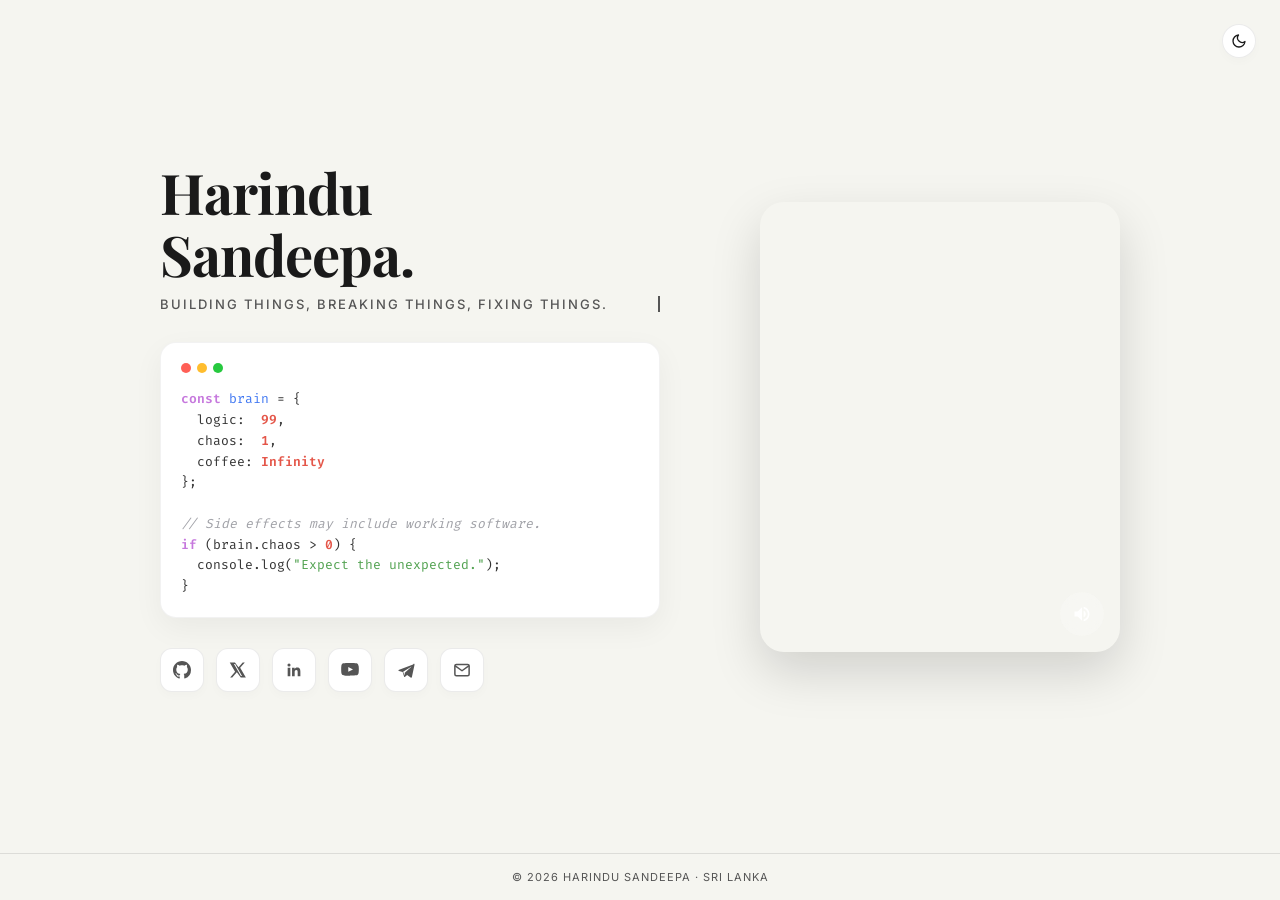
<file: index.html>
<!DOCTYPE html>
<html lang="en">
<head>
  <meta charset="UTF-8">
  <meta name="viewport" content="width=device-width, initial-scale=1.0">
  <title>Harindu Sandeepa</title>

  <link rel="preconnect" href="https://fonts.googleapis.com">
  <link rel="preconnect" href="https://fonts.gstatic.com" crossorigin>
  <link href="https://fonts.googleapis.com/css2?family=Inter:wght@400;500;600&family=Playfair+Display:wght@700&family=Fira+Code:wght@400;500&display=swap" rel="stylesheet">

  <link rel="stylesheet" href="style.css">
</head>
<body>

  <body>

  <!-- Add this Toggle Button right here -->
  <button id="themeToggle" class="theme-toggle" aria-label="Toggle Dark Mode">
    <!-- Sun Icon -->
    <svg class="sun-icon" viewBox="0 0 24 24" fill="none" stroke="currentColor" stroke-width="2" stroke-linecap="round" stroke-linejoin="round">
      <circle cx="12" cy="12" r="5"></circle>
      <line x1="12" y1="1" x2="12" y2="3"></line>
      <line x1="12" y1="21" x2="12" y2="23"></line>
      <line x1="4.22" y1="4.22" x2="5.64" y2="5.64"></line>
      <line x1="18.36" y1="18.36" x2="19.78" y2="19.78"></line>
      <line x1="1" y1="12" x2="3" y2="12"></line>
      <line x1="21" y1="12" x2="23" y2="12"></line>
      <line x1="4.22" y1="19.78" x2="5.64" y2="18.36"></line>
      <line x1="18.36" y1="5.64" x2="19.78" y2="4.22"></line>
    </svg>
    <!-- Moon Icon -->
    <svg class="moon-icon" viewBox="0 0 24 24" fill="none" stroke="currentColor" stroke-width="2" stroke-linecap="round" stroke-linejoin="round">
      <path d="M21 12.79A9 9 0 1 1 11.21 3 7 7 0 0 0 21 12.79z"></path>
    </svg>
  </button>

  <div class="page">
    <!-- Rest of your HTML stays exactly the same -->

  <div class="page">
    <main class="hero">
      
      <!-- Left Column -->
      <div class="hero-left">
        <header class="header">
          <h1 class="title">Harindu<br>Sandeepa.</h1>
          <!--<p class="subtitle">Developer by day, Tinkerer by night.</p> -->
          <p class="subtitle">Building things, breaking things, fixing things.</p>
        </header>

        <!-- Floating Code Card -->
        <div class="code-card">
          <div class="window-dots">
            <span></span><span></span><span></span>
          </div>
          <pre class="code-line"><code><span class="k">const</span> <span class="v">brain</span> = {
  logic:  <span class="n">99</span>,
  chaos:  <span class="n">1</span>,
  coffee: <span class="n">Infinity</span>
};

<span class="c">// Side effects may include working software.</span>
<span class="k">if</span> (brain.chaos &gt; <span class="n">0</span>) {
  console.log(<span class="s">"Expect the unexpected."</span>);
}</code></pre>
        </div>

        <!-- Restored Social Icons -->
        <div class="social-row">
          <a class="social-btn" href="https://github.com/Harindu0" target="_blank" rel="noopener noreferrer" aria-label="GitHub">
            <svg viewBox="0 0 24 24" fill="currentColor" aria-hidden="true">
              <path d="M12 0C5.37 0 0 5.37 0 12c0 5.31 3.435 9.795 8.205 11.385.6.105.825-.255.825-.57 0-.285-.015-1.23-.015-2.235-3.015.555-3.795-.735-4.035-1.41-.135-.345-.72-1.41-1.23-1.695-.42-.225-1.02-.78-.015-.795.945-.015 1.62.87 1.845 1.23 1.08 1.815 2.805 1.305 3.495.99.105-.78.42-1.305.765-1.605-2.67-.3-5.46-1.335-5.46-5.925 0-1.305.465-2.385 1.23-3.225-.12-.3-.54-1.53.12-3.18 0 0 1.005-.315 3.3 1.23.96-.27 1.98-.405 3-.405s2.04.135 3 .405c2.295-1.56 3.3-1.23 3.3-1.23.66 1.65.24 2.88.12 3.18.765.84 1.23 1.905 1.23 3.225 0 4.605-2.805 5.625-5.475 5.925.435.375.81 1.095.81 2.22 0 1.605-.015 2.895-.015 3.3 0 .315.225.69.825.57A12.02 12.02 0 0024 12c0-6.63-5.37-12-12-12z"/>
            </svg>
          </a>

          <a class="social-btn" href="https://x.com/Harindu_03" target="_blank" rel="noopener noreferrer" aria-label="X (Twitter)">
            <svg viewBox="0 0 24 24" fill="currentColor" aria-hidden="true">
              <path d="M18.24 2h2.83l-6.18 7.06L22.5 22h-6.78l-5.3-6.94L4.34 22H1.5l6.6-7.55L1 2h6.94l4.78 6.32L18.24 2zm-2.38 18h1.5L8.2 4H6.6l9.26 16z"/>
            </svg>
          </a>

          <a class="social-btn" href="https://www.linkedin.com/in/harindu-sandeepa-2846921b4" target="_blank" rel="noopener noreferrer" aria-label="LinkedIn">
            <svg viewBox="0 0 24 24" fill="currentColor" aria-hidden="true">
              <path d="M20.45 20.45h-3.56v-5.57c0-1.33-.02-3.03-1.85-3.03-1.85 0-2.14 1.45-2.14 2.94v5.66H9.4V9h3.41v1.56h.05c.47-.9 1.64-1.85 3.38-1.85 3.6 0 4.27 2.37 4.27 5.46v6.28zM5.34 7.43a2.06 2.06 0 1 1 0-4.12 2.06 2.06 0 0 1 0 4.12zM7.12 20.45H3.56V9h3.56v11.45z"/>
            </svg>
          </a>

          <a class="social-btn" href="https://www.youtube.com/@harinduS.03" target="_blank" rel="noopener noreferrer" aria-label="YouTube">
            <svg viewBox="0 0 24 24" fill="currentColor" aria-hidden="true">
              <path d="M23.25 6.2s-.23-1.64-.94-2.36c-.9-.95-1.91-.95-2.37-1C16.94 2.5 12 2.5 12 2.5h-.01s-4.94 0-8.2.34c-.46.05-1.46.05-2.37 1C.73 4.56.5 6.2.5 6.2S.25 8.13.25 10.06v1.87c0 1.93.25 3.86.25 3.86s.23 1.64.94 2.36c.9.95 2.09.92 2.61 1.02C5.94 19.5 12 19.5 12 19.5s4.94 0 8.2-.34c.46-.05 1.46-.05 2.37-1 .71-.72.94-2.36.94-2.36s.25-1.93.25-3.86v-1.87c0-1.93-.25-3.86-.25-3.87zM9.7 14.46V7.93l6.27 3.27-6.27 3.26z"/>
            </svg>
          </a>

          <a class="social-btn" href="https://t.me/@harindu03" target="_blank" rel="noopener noreferrer" aria-label="Telegram">
            <svg viewBox="0 0 24 24" fill="currentColor" aria-hidden="true">
              <path d="M21.5 4.5L2.9 11.7c-1.3.5-1.3 1.2-.2 1.5l4.8 1.5 1.9 5.8c.2.6.1.8.8.8.5 0 .7-.2 1-.5l2.3-2.2 4.7 3.5c.9.5 1.5.2 1.7-.8l3.4-16c.3-1.2-.4-1.8-1.4-1.3zM8.2 14.3l10.2-6.4c.5-.3.9-.1.5.2l-8.5 7.7-.3 3.4-1.9-4.9z"/>
            </svg>
          </a>

          <a class="social-btn" href="mailto:harindusandeepa123@gmail.com" aria-label="Email">
            <svg viewBox="0 0 24 24" fill="none" stroke="currentColor" stroke-width="2" aria-hidden="true">
              <rect x="2.5" y="4.5" width="19" height="15" rx="2"/>
              <path d="M3 6.5l9 6.5 9-6.5" stroke-linecap="round" stroke-linejoin="round"/>
            </svg>
          </a>
        </div>
      </div>

      <!-- Right Column -->
      <div class="hero-right">
        <div class="video-wrapper">
          <video class="visual-box" id="visualBox" autoplay muted loop playsinline>
            <source src="Code.mp4" type="video/mp4">
            Your browser does not support the video tag.
          </video>
          <button id="soundBtn" class="sound-btn" aria-label="Toggle Sound">
            <svg viewBox="0 0 24 24" width="20" height="20" fill="currentColor">
              <path d="M3 9v6h4l5 5V4L7 9H3zm13.5 3c0-1.77-1.02-3.29-2.5-4.03v8.05c1.48-.73 2.5-2.25 2.5-4.02zM14 3.23v2.06c2.89.86 5 3.54 5 6.71s-2.11 5.85-5 6.71v2.06c4.01-.91 7-4.49 7-8.77s-2.99-7.86-7-8.77z"/>
            </svg>
          </button>
        </div>
      </div>

    </main>

    <footer class="site-footer">
      <p>&copy; <span id="year">2026</span> HARINDU SANDEEPA &middot; SRI LANKA</p>
    </footer>
  </div>

  <script src="script.js"></script>
</body>
</html>
</file>
<file: style.css>
:root {
  /* Light Mode Default (Matches your screenshot) */
  --bg: #F5F5F0;
  --text-primary: #1A1A1A;
  --text-secondary: #555555;
  --accent: #FF5A5F;
  
  --card-bg: #FFFFFF;
  --card-border: rgba(0,0,0,0.05);
  --social-bg: #FFFFFF;
  --social-border: rgba(0,0,0,0.08);
  --social-shadow: rgba(0,0,0,0.02);
  
  --code-text: #333;
  --code-k: #C678DD;
  --code-v: #4078F2;
  --code-n: #E45649;
  --code-c: #A0A1A7;
  --code-s: #50A14F;

  --font-heading: 'Playfair Display', serif;
  --font-body: 'Inter', sans-serif;
  --font-code: 'Fira Code', monospace;
}

/* Dark Mode Palette */
[data-theme="dark"] {
  --bg: #0A0A0A;
  --text-primary: #F3F3F3;
  --text-secondary: #ADADAD;
  --accent: #4ADE80; /* Green accent for dark mode */
  
  --card-bg: #151515;
  --card-border: #272727;
  --social-bg: #151515;
  --social-border: #272727;
  --social-shadow: transparent;

  --code-text: #F0F0F0;
  --code-k: #C792EA;
  --code-v: #82AAFF;
  --code-n: #4ADE80;
  --code-c: #6F6F6F;
  --code-s: #A5D6A7;
}

/* ... Keep your * { box-sizing } and html, body styles here ... */

/* ---------- New Theme Toggle Button Styles ---------- */
.theme-toggle {
  position: fixed; /* Fixed so it stays top right */
  top: 24px;
  right: 24px;
  width: 34px;
  height: 34px;
  border-radius: 50%;
  background: var(--social-bg);
  border: 1px solid var(--social-border);
  color: var(--text-primary);
  cursor: pointer;
  display: flex;
  align-items: center;
  justify-content: center;
  z-index: 1000;
  transition: all 0.3s ease;
  box-shadow: 0 4px 10px var(--social-shadow);
}

.theme-toggle:hover {
  transform: scale(1.1);
  border-color: var(--accent);
  color: var(--accent);
}

.theme-toggle svg {
  width: 16px;
  height: 16px;
  position: absolute;
  transition: opacity 0.3s ease, transform 0.3s ease;
}

/* Show/Hide icons based on theme */
[data-theme="light"] .sun-icon { opacity: 0; transform: rotate(90deg); }
[data-theme="light"] .moon-icon { opacity: 1; transform: rotate(0deg); }

[data-theme="dark"] .sun-icon { opacity: 1; transform: rotate(0deg); }
[data-theme="dark"] .moon-icon { opacity: 0; transform: rotate(-90deg); }

* {
  box-sizing: border-box;
}

html, body {
  margin: 0;
  padding: 0;
  /* Prevent scrolling */
  height: 100%;
  overflow: hidden; 
}

body {
  background: var(--bg);
  color: var(--text-primary);
  font-family: var(--font-body);
  display: flex;
  flex-direction: column;
}

.page {
  display: flex;
  flex-direction: column;
  height: 100vh; /* Force exact screen height */
  overflow: hidden;
}

/* ---------- Hero Layout ---------- */
.hero {
  flex: 1;
  display: flex;
  align-items: center;
  justify-content: center;
  gap: clamp(40px, 8vw, 100px);
  padding: 0 5vw;
  max-width: 1200px;
  width: 100%;
  margin: 0 auto;
  overflow: hidden;
}

.hero-left {
  flex: 1;
  max-width: 500px;
}

/* ---------- Typography ---------- */
.header {
  margin-bottom: 30px;
}

.title {
  font-family: var(--font-heading);
  font-size: clamp(36px, 4.5vw, 56px);
  line-height: 1.1;
  margin: 0 0 12px;
  letter-spacing: -1px;
}

.subtitle {
  font-size: 13px;
  text-transform: uppercase;
  letter-spacing: 2px;
  color: var(--text-secondary);
  margin: 0;
  font-weight: 500;
}

/* ---------- Floating Code Card ---------- */
.code-card {
  background: var(--card-bg);
  border-radius: 16px;
  padding: 20px;
  box-shadow: 0 10px 30px rgba(0,0,0,0.05);
  margin-bottom: 30px;
  border: 1px solid rgba(0,0,0,0.05);
  position: relative;
}

.window-dots {
  display: flex;
  gap: 6px;
  margin-bottom: 16px;
}

.window-dots span {
  width: 10px;
  height: 10px;
  border-radius: 50%;
  background: #E0E0E0;
}
.window-dots span:nth-child(1) { background: #FF5F56; }
.window-dots span:nth-child(2) { background: #FFBD2E; }
.window-dots span:nth-child(3) { background: #27C93F; }

.code-line {
  margin: 0;
  font-family: var(--font-code);
  font-size: 13px;
  line-height: 1.6;
  
  /* Make sure this says var(--code-text) */
  color: var(--code-text); 
  
  overflow-x: auto;
}

.code-line code {
  font-family: inherit;
}

/* Syntax Highlighting */
.code-line .k { color: #C678DD; font-weight: 600; } 
.code-line .v { color: #4078F2; } 
.code-line .n { color: #E45649; font-weight: 600; } 
.code-line .c { color: #A0A1A7; font-style: italic; }
.code-line .s { color: #50A14F; }

/* ---------- Social Row (Restored Icons) ---------- */
.social-row {
  display: flex;
  gap: 12px;
}

.social-btn {
  width: 44px;
  height: 44px;
  display: flex;
  align-items: center;
  justify-content: center;
  background: var(--card-bg);
  border: 1px solid rgba(0,0,0,0.08);
  border-radius: 12px;
  color: var(--text-secondary);
  text-decoration: none;
  transition: all 0.2s ease;
  box-shadow: 0 4px 10px rgba(0,0,0,0.02);
}

.social-btn svg {
  width: 18px;
  height: 18px;
}

.social-btn:hover {
  color: var(--accent);
  border-color: var(--accent);
  transform: translateY(-3px);
  box-shadow: 0 6px 15px rgba(255, 90, 95, 0.15);
}

/* ---------- Visual Box (Video) ---------- */
.hero-right {
  flex-shrink: 0;
}

.video-wrapper {
  position: relative;
  width: clamp(280px, 30vw, 360px);
  /* Adjusted aspect ratio to fit without scrolling */
  aspect-ratio: 4 / 5; 
  border-radius: 24px;
  overflow: hidden;
  box-shadow: 0 20px 50px rgba(0,0,0,0.15);
  transition: transform 0.4s ease;
}

.video-wrapper:hover {
  transform: scale(1.02);
}

.visual-box {
  width: 100%;
  height: 100%;
  object-fit: cover;
  display: block;
}

.sound-btn {
  position: absolute;
  bottom: 16px;
  right: 16px;
  width: 44px;
  height: 44px;
  border-radius: 50%;
  border: none;
  background: rgba(255,255,255,0.2);
  backdrop-filter: blur(8px);
  color: white;
  cursor: pointer;
  display: flex;
  align-items: center;
  justify-content: center;
  transition: background 0.2s;
}

.sound-btn:hover {
  background: rgba(255,255,255,0.4);
}

/* ---------- Footer ---------- */
.site-footer {
  border-top: 1px solid rgba(0,0,0,0.1);
  padding: 16px 24px;
  text-align: center;
  flex-shrink: 0;
}

.site-footer p {
  margin: 0;
  font-size: 11px;
  color: var(--text-secondary);
  letter-spacing: 1px;
  text-transform: uppercase;
}

/* ---------- Focus states ---------- */
.social-btn:focus-visible,
.sound-btn:focus-visible {
  outline: 2px solid var(--accent);
  outline-offset: 2px;
}

/* Smooth color transition ONLY for the code block */
.code-line,
.code-line .k,
.code-line .v,
.code-line .n,
.code-line .c,
.code-line .s {
  transition: color 0.4s ease;
}


.subtitle {
  /* Ensure the text doesn't wrap while typing */
  white-space: nowrap; 
  overflow: hidden;
  /* The border acts as the blinking cursor */
  border-right: 2px solid var(--text-secondary); 
  /* Adjust '2.5s' to make it type faster or slower */
  animation: typing 3.0s steps(40, end), blink-caret 0.75s step-end infinite;
}

@keyframes typing {
  from { width: 0 }
  to { width: 100% }
}

@keyframes blink-caret {
  from, to { border-color: transparent }
  50% { border-color: var(--text-secondary) }
}

/* ---------- Responsive ---------- */
@media (max-width: 860px) {
  html, body {
    overflow: auto; /* Allow scrolling on small screens */
    height: auto;
  }

  .subtitle {
    /* Disable the typing animation */
    animation: none !important;
    border-right: none !important;
    white-space: normal !important;
    overflow: visible !important;
    
    /* Make it look nice on mobile */
    font-size: 14px;
    line-height: 1.5;
    
    /* KEY CHANGE: Removed padding so it aligns perfectly left */
    padding: 0; 
    
    /* Ensure it aligns left */
    text-align: left; 
  }
  
  .code-line {
    font-size: 11px; 
    white-space: pre-wrap; 
    word-break: break-word;
    overflow-wrap: break-word;
  }

  .page {
    height: auto;
    min-height: 100vh;
  }

  .hero {
    flex-direction: column;
    padding: 40px 24px;
    gap: 40px;
    
    /* KEY CHANGE: Ensure the whole container is left-aligned */
    align-items: flex-start; 
    text-align: left;
  }

  .hero-left {
    max-width: 100%;
    width: 100%; /* Ensures it takes full width to align left */
  }

  .title {
    font-size: clamp(36px, 8vw, 48px);
    text-align: left;
  }

  .code-card {
    text-align: left;
    width: 100%; /* Makes the card stretch nicely */
  }

  .social-row {
    justify-content: flex-start;
  }

  /* Adjust the video wrapper to align left instead of center */
  .hero-right {
    width: 100%;
    display: flex;
    justify-content: flex-start;
  }

  .video-wrapper {
    width: min(85vw, 380px);
    aspect-ratio: 4 / 5;
  }
}
/* ---------- Reduced motion ---------- */
@media (prefers-reduced-motion: reduce) {
  .video-wrapper, .social-btn {
    transition: none;
  }
}
</file>
